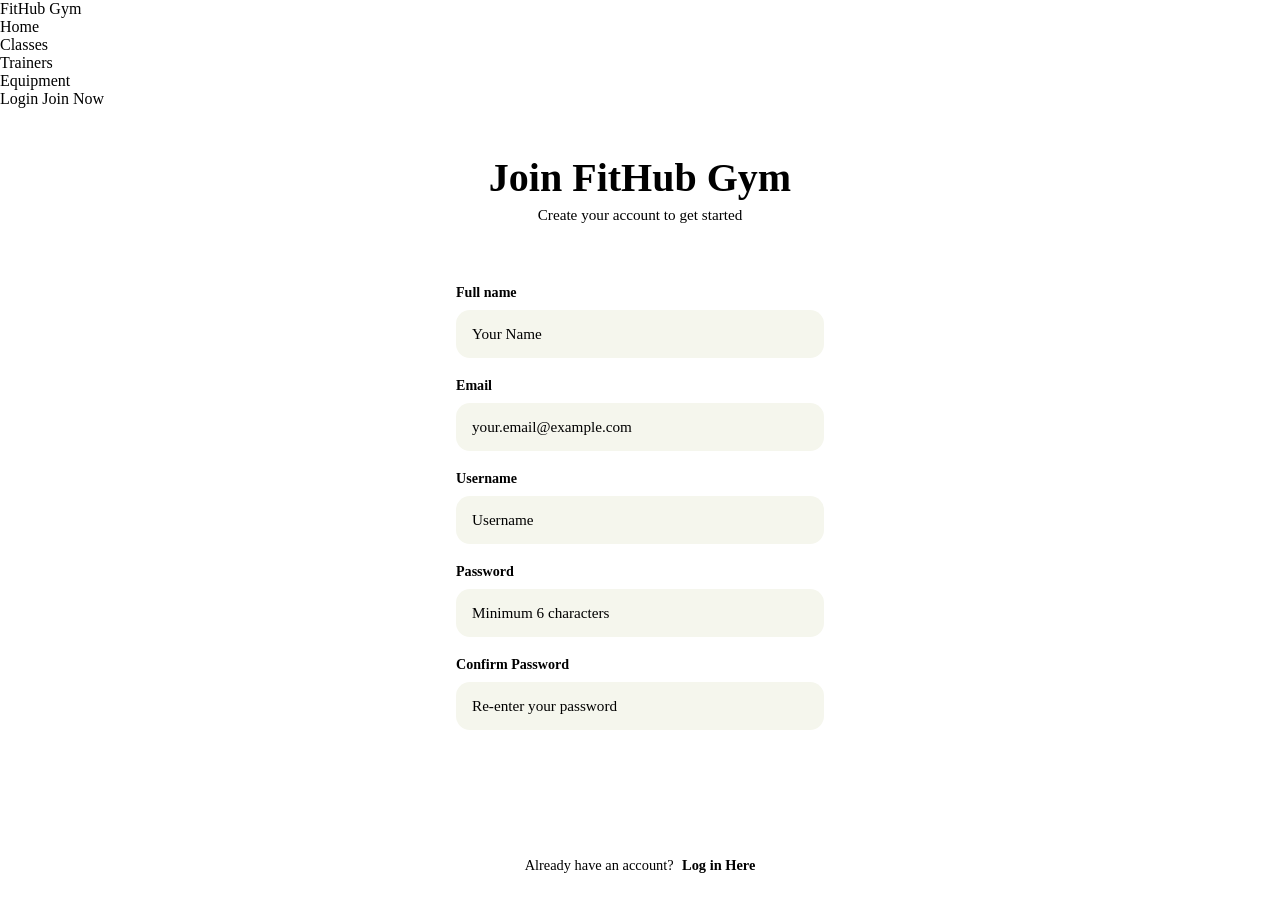
<file: register.html>
<!DOCTYPE html>
<html lang="en">
<head>
    <meta charset="UTF-8">
    <meta name="viewport" content="width=device-width, initial-scale=1.0">
    <title>Register - FitHub Gym</title>
    <link rel="preconnect" href="https://fonts.googleapis.com">
    <link rel="preconnect" href="https://fonts.gstatic.com" crossorigin>
    <link href="https://fonts.googleapis.com/css2?family=Crimson+Pro:wght@600;700&family=Inter:wght@400;500;600;700;800&display=swap" rel="stylesheet">
    <link rel="stylesheet" href="css/reset.css">
    <link rel="stylesheet" href="css/pages/auth.css">
</head>
<body>
  <nav class="navbar">
    <a href="index.html" class="nav-logo">FitHub Gym</a>
    <ul class="nav-links">
      <li><a href="index.html">Home</a></li>
      <li><a href="book-class.html">Classes</a></li>
      <li><a href="trainer-profile.html">Trainers</a></li>
      <li><a href="index.html#equipment">Equipment</a></li>
    </ul>
    <div class="nav-actions">
      <a href="login.html" class="btn-login">Login</a>
      <a href="register.html" class="btn-join">Join Now</a>
    </div>
  </nav>

  <main class="Content">

        <header class="page-header">
            <h1>Join FitHub Gym</h1>
            <p>Create your account to get started</p>
        </header>

        <form action="register.php" method="post">

            <label for="full-name">Full name</label>
            <input
              id="full-name"
              type="text"
              name="full_name"
              class="input-name"
              placeholder="Your Name"
              required
            >

            <label for="email">Email</label>
            <input
              id="email"
              type="email"
              name="email"
              class="input-email"
              placeholder="your.email@example.com"
              required
            >

            <label for="username">Username</label>
            <input
              id="username"
              type="text"
              name="username"
              class="input-username"
              placeholder="Username"
              required
            >

            <label for="password">Password</label>
            <input
              id="password"
              type="password"
              name="password"
              class="input-password"
              placeholder="Minimum 6 characters"
              minlength="6"
              required
            >

            <label for="confirm-password">Confirm Password</label>
            <input
              id="confirm-password"
              type="password"
              name="confirm_password"
              class="input-confirm-password"
              placeholder="Re-enter your password"
              minlength="6"
              required
            >

            <button type="submit" class="btn-clear">Create Account</button>

        </form>

        <p>Already have an account? <a href="login.html">Log in Here</a></p>

    </main>
    
</body>
</html>
</file>
<file: css/pages/auth.css>
body {
  display: flex;
  flex-direction: column;
}

/* ── Auth card ── */

.Content {
  flex: 1;
  display: flex;
  flex-direction: column;
  align-items: center;
  justify-content: center;
  padding: 3rem 1rem;
}

.page-header {
  text-align: center;
  margin-bottom: 1.75rem;
}

.page-header h1 {
  font-size: clamp(1.75rem, 4vw, 2.5rem);
  color: var(--text-dark);
  font-weight: 800;
  line-height: 1.1;
  margin-bottom: 0.4rem;
}

.page-header p {
  color: var(--text-soft);
  font-size: 0.95rem;
}

/* ── Form card ── */

form {
  background: var(--surface);
  backdrop-filter: blur(8px);
  border: 1px solid var(--border);
  border-radius: 24px;
  box-shadow: var(--shadow);
  padding: 2rem 2.25rem;
  width: 100%;
  max-width: 440px;
  display: flex;
  flex-direction: column;
  gap: 0.2rem;
}

label {
  display: block;
  color: var(--text-dark);
  font-weight: 600;
  font-size: 0.88rem;
  margin-top: 1rem;
  margin-bottom: 0.35rem;
}

label:first-of-type {
  margin-top: 0;
}

input[type="text"],
input[type="email"],
input[type="password"] {
  width: 100%;
  height: 3rem;
  background: #f5f6ed;
  border: 1px solid var(--border);
  border-radius: 14px;
  padding: 0 1rem;
  color: var(--text-dark);
  font-size: 0.95rem;
  outline: none;
  transition: border-color 0.2s, box-shadow 0.2s;
}

input[type="text"]:focus,
input[type="email"]:focus,
input[type="password"]:focus {
  border-color: var(--orange);
  box-shadow: 0 0 0 3px rgba(122, 138, 58, 0.15);
}

input::placeholder {
  color: var(--text-soft);
  font-weight: 400;
}

.btn-clear {
  width: 100%;
  height: 3rem;
  border-radius: 999px;
  border: none;
  background: var(--orange);
  color: white;
  font-size: 1rem;
  font-weight: 700;
  cursor: pointer;
  transition: background 0.2s, transform 0.15s;
  margin-top: 1.5rem;
}

.btn-clear:hover {
  background: var(--orange-dark);
  transform: translateY(-1px);
}

/* ── Footer link ── */

.Content > p {
  margin-top: 1.25rem;
  color: var(--text-soft);
  font-size: 0.9rem;
}

.Content > p a {
  color: var(--orange-dark);
  font-weight: 700;
  margin-left: 0.3rem;
}

.Content > p a:hover {
  text-decoration: underline;
}



.form-message {
  width: min(520px, 100%);
  margin: 0 auto 1rem;
  padding: 0.85rem 1rem;
  border-radius: 14px;
  font-weight: 700;
  text-align: center;
}
</file>
